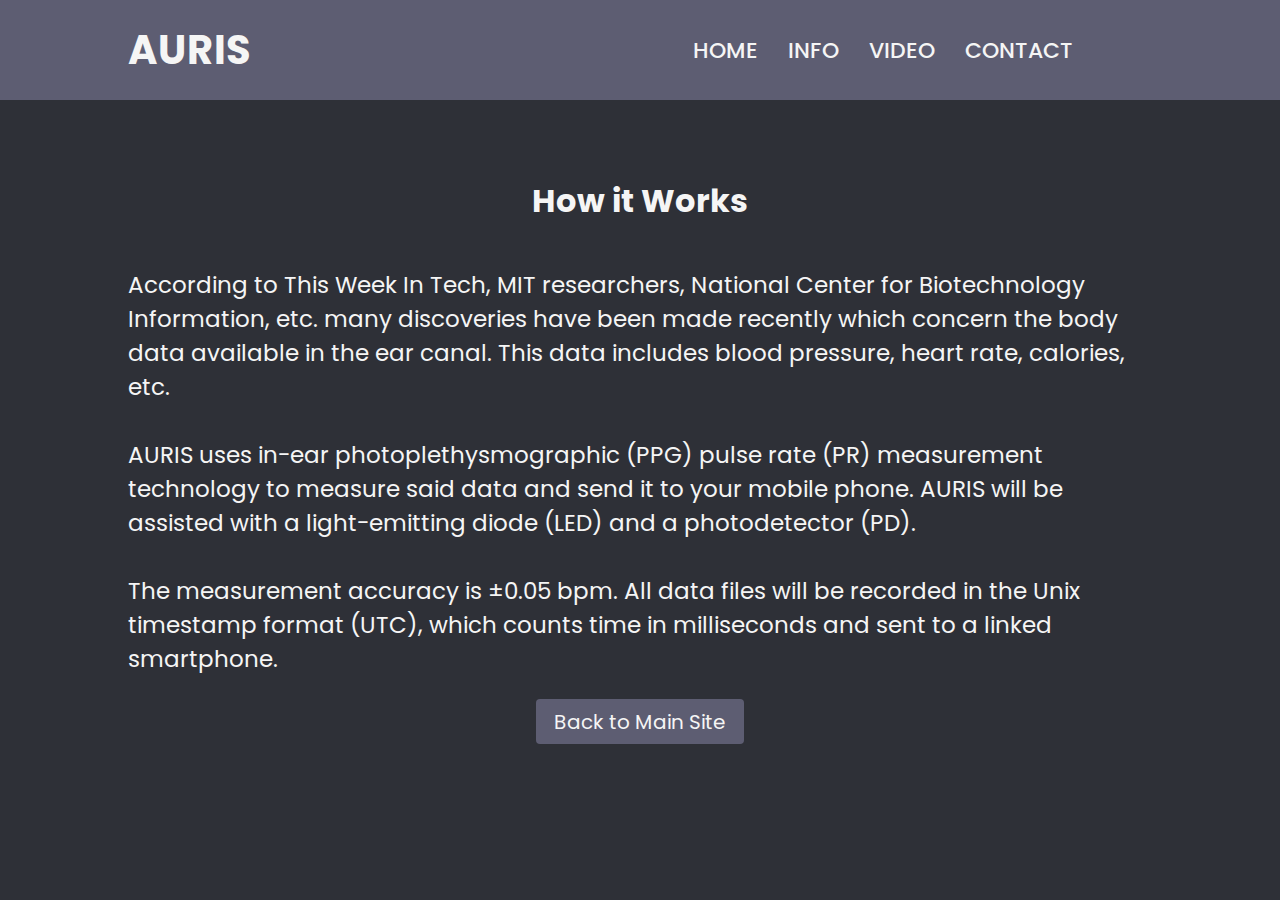
<file: how.html>
<!DOCTYPE html>
<html lang="en">
  <head>
    <meta charset="UTF-8" />
    <meta http-equiv="X-UA-Compatible" content="IE=edge" />
    <meta name="viewport" content="width=device-width, initial-scale=1.0" />
    <title>AURIS</title>

    <link rel="stylesheet" href="/css/styles.css" />
    <link rel="stylesheet" href="/css/main.css" />
  </head>
  <body>
    <header class="navbar">
      <a href="index.html" class="logo">AURIS</a>
      <ul class="nav">
        <li><a href="index.html">HOME</a></li>
        <li><a href="#info">INFO</a></li>
        <li><a href="#video">VIDEO</a></li>
        <li><a href="#contact">CONTACT</a></li>
      </ul>
    </header>

    <div class="text-container">
      <h1>How it Works</h1>
      <p>
        According to This Week In Tech, MIT researchers, National Center for
        Biotechnology Information, etc. many discoveries have been made recently
        which concern the body data available in the ear canal. This data
        includes blood pressure, heart rate, calories, etc. <br />
        <br />
        AURIS uses in-ear photoplethysmographic (PPG) pulse rate (PR)
        measurement technology to measure said data and send it to your mobile
        phone. AURIS will be assisted with a light-emitting diode (LED) and a
        photodetector (PD). <br />
        <br />
        The measurement accuracy is ±0.05 bpm. All data files will be recorded
        in the Unix timestamp format (UTC), which counts time in milliseconds
        and sent to a linked smartphone.
      </p>
      <a href="index.html" class="button">Back to Main Site</a>
    </div>
  </body>
</html>
</file>
<file: css/styles.css>
@import url("https://fonts.googleapis.com/css2?family=Poppins&display=swap");

html {
  font-family: "Poppins";
  scroll-behavior: smooth;
}

a {
  text-decoration: none;
  color: whitesmoke;
}

img {
  max-width: 600px;
  max-height: 600px;
}

p {
  font-size: 23px;
}

h1 {
  margin-bottom: 20px;
}

.text-container {
  width: 100%;
  height: 100%;
  display: flex;
  align-items: center;
  justify-content: center;
  flex-direction: column;
}

.text-container p {
  width: 80%;
}

.button {
  font-size: 20px;
  color: whitesmoke;
  background-color: #5d5d72;
  padding: 7.5px 18px;
  border-radius: 4px;
  border: none;
}

.button:hover {
  color: #2e3037;
  transition: 0.5s;
}
</file>
<file: css/main.css>
body {
  width: 100vw;
  height: 100vh;
  margin: 0;
  padding: 0;
  box-sizing: border-box;
  background-color: #2e3037;
  color: whitesmoke;
  display: flex;
}
body header {
  position: fixed;
  display: flex;
  justify-content: center;
  align-items: center;
  flex-direction: row;
  flex-wrap: wrap;
  background-color: #5d5d72;
  height: 100px;
  width: 100%;
  z-index: 10;
}
body header .logo {
  flex: 1 1 auto;
  margin-left: 10%;
  letter-spacing: 1px;
  font-weight: bold;
  font-size: 40px;
}
body header .nav {
  display: flex;
  justify-content: right;
  color: white;
  margin-right: 15%;
  font-weight: 500;
  font-size: 22px;
}
body header .nav li {
  list-style: none;
}
body header .nav li a {
  padding: 15px;
}
body header .nav li a:hover {
  color: #2e3037;
  transition: 0.5s;
}
body .container {
  width: 100%;
  height: 100%;
  -ms-scroll-snap-type: y mandatory;
      scroll-snap-type: y mandatory;
  overflow-y: scroll;
  overflow-x: hidden;
}
body .container section {
  display: flex;
  justify-content: center;
  align-items: center;
  width: 100vw;
  height: 100vh;
  scroll-snap-align: start;
}
body .container section:nth-of-type(1) {
  font-size: 45px;
  background-color: #5d5d72;
}
body .container section:nth-of-type(1) .text {
  flex-direction: column;
  position: relative;
}
body .container section:nth-of-type(1) h3 {
  font-size: 14px;
  position: absolute;
  bottom: 0;
}
body .container section:nth-of-type(1) h1 {
  margin-bottom: 0%;
  line-height: 80px;
  margin-left: 20px;
}
body .container section:nth-of-type(1) a {
  font-size: 25px;
  background-color: #2e3037;
  padding: 7px 12px;
  border-radius: 5px;
  margin-left: 20px;
}
body .container section:nth-of-type(1) a:hover {
  color: aquamarine;
  transition: 0.7s;
}
body .container section:nth-of-type(2) {
  font-size: 40px;
  display: flex;
  flex-direction: column;
}
body .container section:nth-of-type(2) .para {
  display: flex;
  flex-direction: row;
  width: 75%;
}
body .container section:nth-of-type(2) .para p {
  margin-left: 40px;
  text-align: justify;
}
body .container section:nth-of-type(2) .para a {
  background-color: #5d5d72;
  padding: 10px;
  border-radius: 4px;
  font-weight: 600;
}
body .container section:nth-of-type(2) .para a:hover {
  color: #2e3037;
  transition: 0.5s;
}
body .container section:nth-of-type(3) {
  display: flex;
  flex-direction: column;
  font-size: 40px;
  align-items: center;
  justify-content: center;
}
body .container section:nth-of-type(3) .video-container {
  width: 70%;
  height: auto;
  display: flex;
  align-items: center;
  justify-content: center;
}
body .container section:nth-of-type(4) {
  font-size: 40px;
  display: flex;
  flex-direction: column;
}
body .container section:nth-of-type(4) form {
  width: 50%;
  background-color: none;
}
body .container section:nth-of-type(4) form div input {
  width: 100%;
  padding: 12px 20px;
  border: 5px solid #5d5d72;
  background-color: #2e3037;
  color: whitesmoke;
  font-family: "poppins";
}
body .container section:nth-of-type(4) form textarea {
  margin-top: 20px;
  width: 100%;
  padding: 12px 20px;
  border: 5px solid #5d5d72;
  background-color: #2e3037;
  color: whitesmoke;
  resize: none;
  font-family: "poppins";
}
body .container section:nth-of-type(4) form .actions {
  margin: 0;
  padding: 0;
}
body .container section:nth-of-type(4) form .actions li {
  list-style: none;
}
body .container section:nth-of-type(4) form .actions li input {
  font-size: 20px;
  color: whitesmoke;
  background-color: #5d5d72;
  padding: 10px 18px;
  border-radius: 4px;
  border: none;
}
body .container section:nth-of-type(4) form .actions li input:hover {
  color: #2e3037;
  transition: 0.6s;
}/*# sourceMappingURL=main.css.map */
</file>
